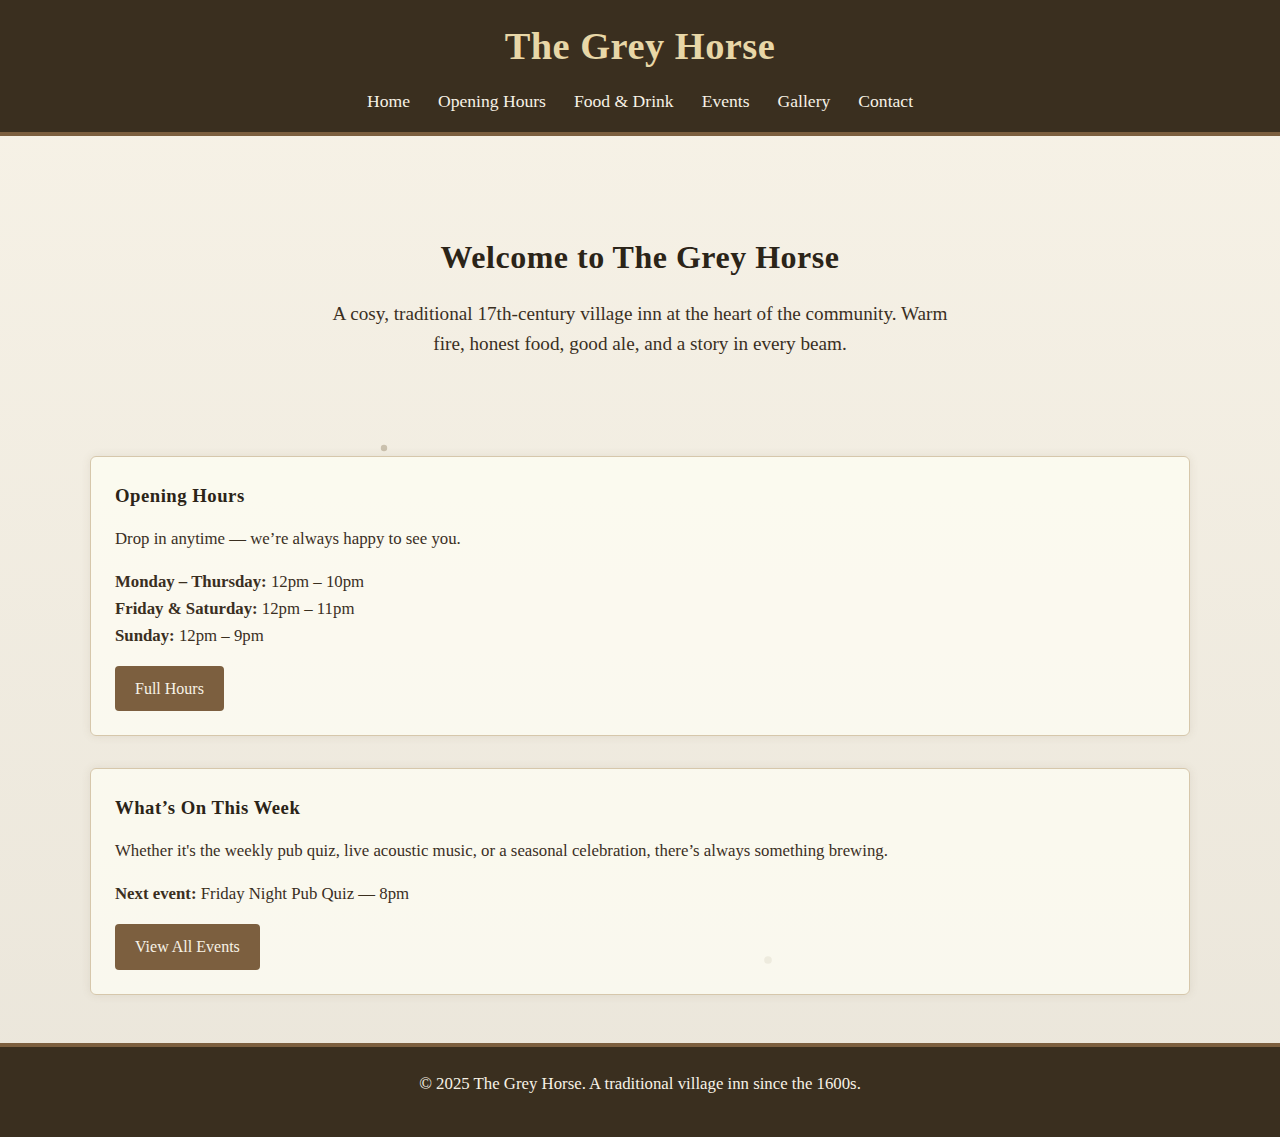
<file: index.html>
<!DOCTYPE html>
<html lang="en">
<head>
  <meta charset="UTF-8">
  <meta name="viewport" content="width=device-width, initial-scale=1.0">
  <title>The Grey Horse | 17th Century Village Inn</title>
  <link rel="stylesheet" href="style.css">
</head>

<body>

<header>
  <h1>The Grey Horse</h1>
  <nav>
    <a href="index.html">Home</a>
    <a href="hours.html">Opening Hours</a>
    <a href="menu.html">Food & Drink</a>
    <a href="events.html">Events</a>
    <a href="gallery.html">Gallery</a>
    <a href="contact.html">Contact</a>
  </nav>
</header>

<section class="hero">
  <div class="container">
    <h2>Welcome to The Grey Horse</h2>
    <p>A cosy, traditional 17th-century village inn at the heart of the community. Warm fire, honest food, good ale, and a story in every beam.</p>
  </div>
</section>

<section>
  <div class="container vintage-box">
    <h3>Opening Hours</h3>
    <p>Drop in anytime — we’re always happy to see you.</p>

    <p><strong>Monday – Thursday:</strong> 12pm – 10pm<br>
       <strong>Friday & Saturday:</strong> 12pm – 11pm<br>
       <strong>Sunday:</strong> 12pm – 9pm
    </p>

    <a class="btn" href="hours.html">Full Hours</a>
  </div>
</section>

<section>
  <div class="container vintage-box">
    <h3>What’s On This Week</h3>
    <p>Whether it's the weekly pub quiz, live acoustic music, or a seasonal celebration, there’s always something brewing.</p>

    <p><strong>Next event:</strong> Friday Night Pub Quiz — 8pm</p>

    <a class="btn" href="events.html">View All Events</a>
  </div>
</section>

<footer>
  <p>&copy; 2025 The Grey Horse. A traditional village inn since the 1600s.</p>
</footer>

</body>
</html>
</file>
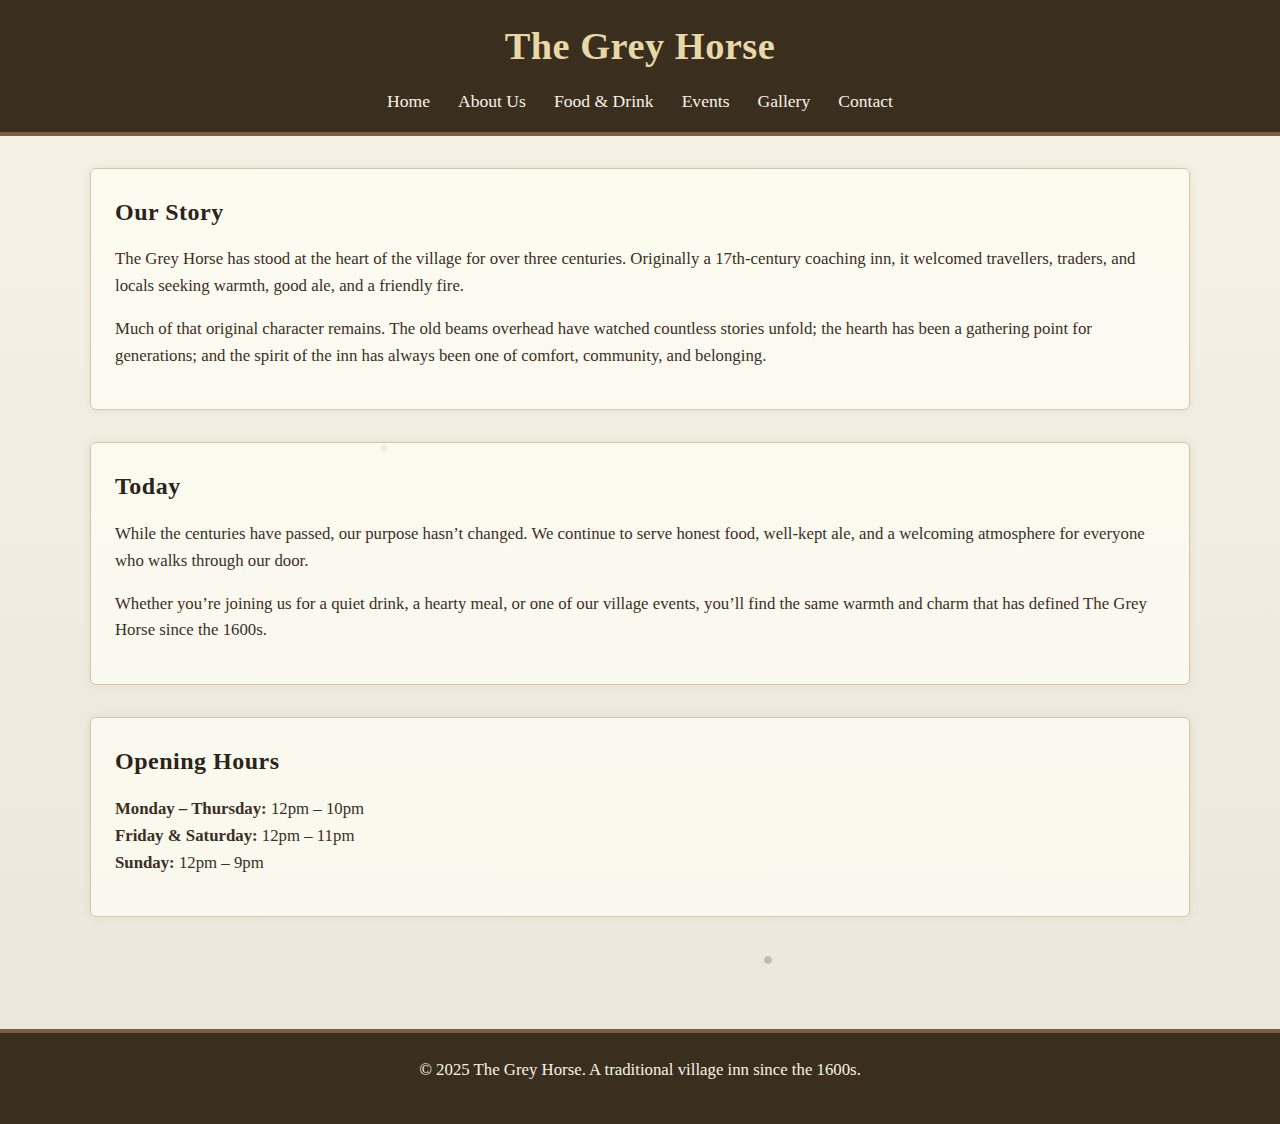
<file: about.html>
<!DOCTYPE html>
<html lang="en">
<head>
  <meta charset="UTF-8">
  <meta name="viewport" content="width=device-width, initial-scale=1.0">
  <title>The Grey Horse | About Us</title>
  <link rel="stylesheet" href="style.css">
</head>

<body>

<header>
  <h1>The Grey Horse</h1>
  <nav>
    <a href="index.html">Home</a>
    <a href="about.html">About Us</a>
    <a href="menu.html">Food & Drink</a>
    <a href="events.html">Events</a>
    <a href="gallery.html">Gallery</a>
    <a href="contact.html">Contact</a>
  </nav>
</header>

<section class="container">
  <div class="vintage-box">
    <h2>Our Story</h2>
    <p>The Grey Horse has stood at the heart of the village for over three centuries.  
    Originally a 17th-century coaching inn, it welcomed travellers, traders, and locals seeking warmth, good ale, and a friendly fire.</p>

    <p>Much of that original character remains. The old beams overhead have watched countless stories unfold; the hearth has been a gathering point for generations; and the spirit of the inn has always been one of comfort, community, and belonging.</p>
  </div>

  <div class="vintage-box">
    <h2>Today</h2>
    <p>While the centuries have passed, our purpose hasn’t changed.  
    We continue to serve honest food, well-kept ale, and a welcoming atmosphere for everyone who walks through our door.</p>

    <p>Whether you’re joining us for a quiet drink, a hearty meal, or one of our village events, you’ll find the same warmth and charm that has defined The Grey Horse since the 1600s.</p>
  </div>

  <div class="vintage-box">
    <h2>Opening Hours</h2>
    <p><strong>Monday – Thursday:</strong> 12pm – 10pm<br>
       <strong>Friday & Saturday:</strong> 12pm – 11pm<br>
       <strong>Sunday:</strong> 12pm – 9pm</p>
  </div>
</section>

<footer>
  <p>&copy; 2025 The Grey Horse. A traditional village inn since the 1600s.</p>
</footer>

</body>
</html>
</file>
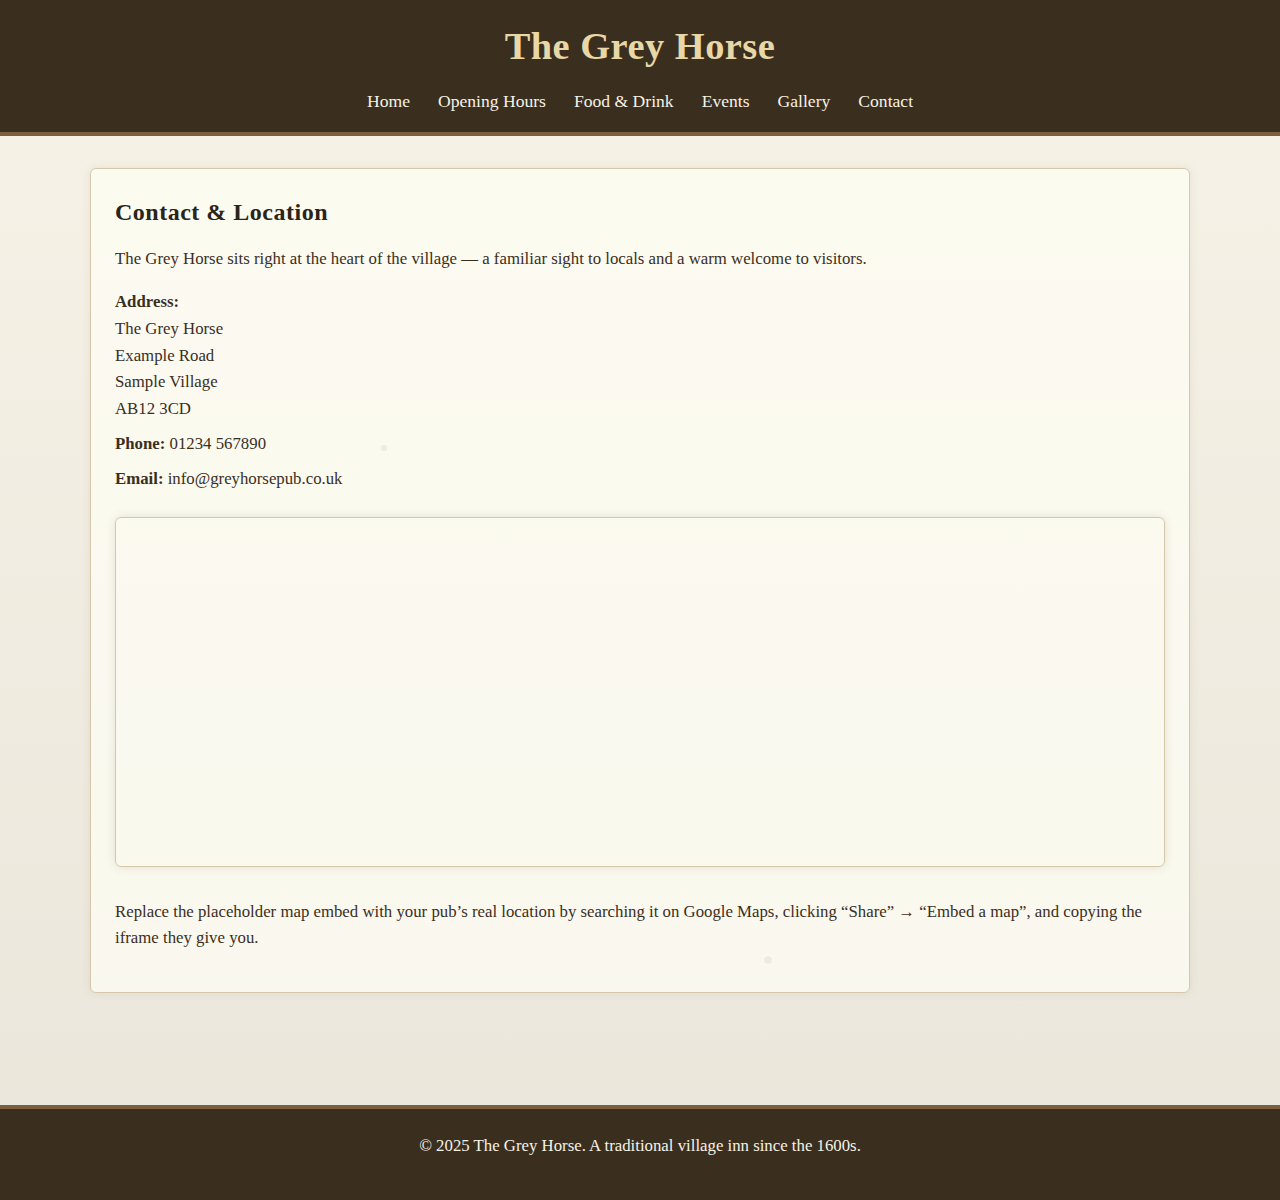
<file: contact.html>
<!DOCTYPE html>
<html lang="en">
<head>
  <meta charset="UTF-8">
  <meta name="viewport" content="width=device-width, initial-scale=1.0">
  <title>The Grey Horse | Contact & Location</title>
  <link rel="stylesheet" href="style.css">
  <style>
    /* Small page-specific additions */
    .map {
      width: 100%;
      height: 350px;
      border: 1px solid #d6c7ab;
      border-radius: 6px;
      margin-top: 1rem;
      box-shadow: 0 0 10px rgba(100, 80, 50, 0.15);
    }

    .contact-details p {
      margin-bottom: 0.5rem;
    }
  </style>
</head>

<body>

<header>
  <h1>The Grey Horse</h1>
  <nav>
    <a href="index.html">Home</a>
    <a href="hours.html">Opening Hours</a>
    <a href="menu.html">Food & Drink</a>
    <a href="events.html">Events</a>
    <a href="gallery.html">Gallery</a>
    <a href="contact.html">Contact</a>
  </nav>
</header>

<section class="container">
  <div class="vintage-box">
    <h2>Contact & Location</h2>
    <p>The Grey Horse sits right at the heart of the village — a familiar sight to locals and a warm welcome to visitors.</p>

    <div class="contact-details">
      <p><strong>Address:</strong><br>
      The Grey Horse<br>
      Example Road<br>
      Sample Village<br>
      AB12 3CD</p>

      <p><strong>Phone:</strong> 01234 567890</p>

      <p><strong>Email:</strong> info@greyhorsepub.co.uk</p>
    </div>

    <iframe 
      class="map"
      src="https://www.google.com/maps/embed?pb=!1m18!1m12!1m3!1d0!2d0!3d0"
      allowfullscreen=""
      loading="lazy"
      referrerpolicy="no-referrer-when-downgrade">
    </iframe>

    <p style="margin-top:1.5rem;">
      Replace the placeholder map embed with your pub’s real location by searching it on Google Maps, clicking “Share” → “Embed a map”, and copying the iframe they give you.
    </p>
  </div>
</section>

<footer>
  <p>&copy; 2025 The Grey Horse. A traditional village inn since the 1600s.</p>
</footer>

</body>
</html>
</file>
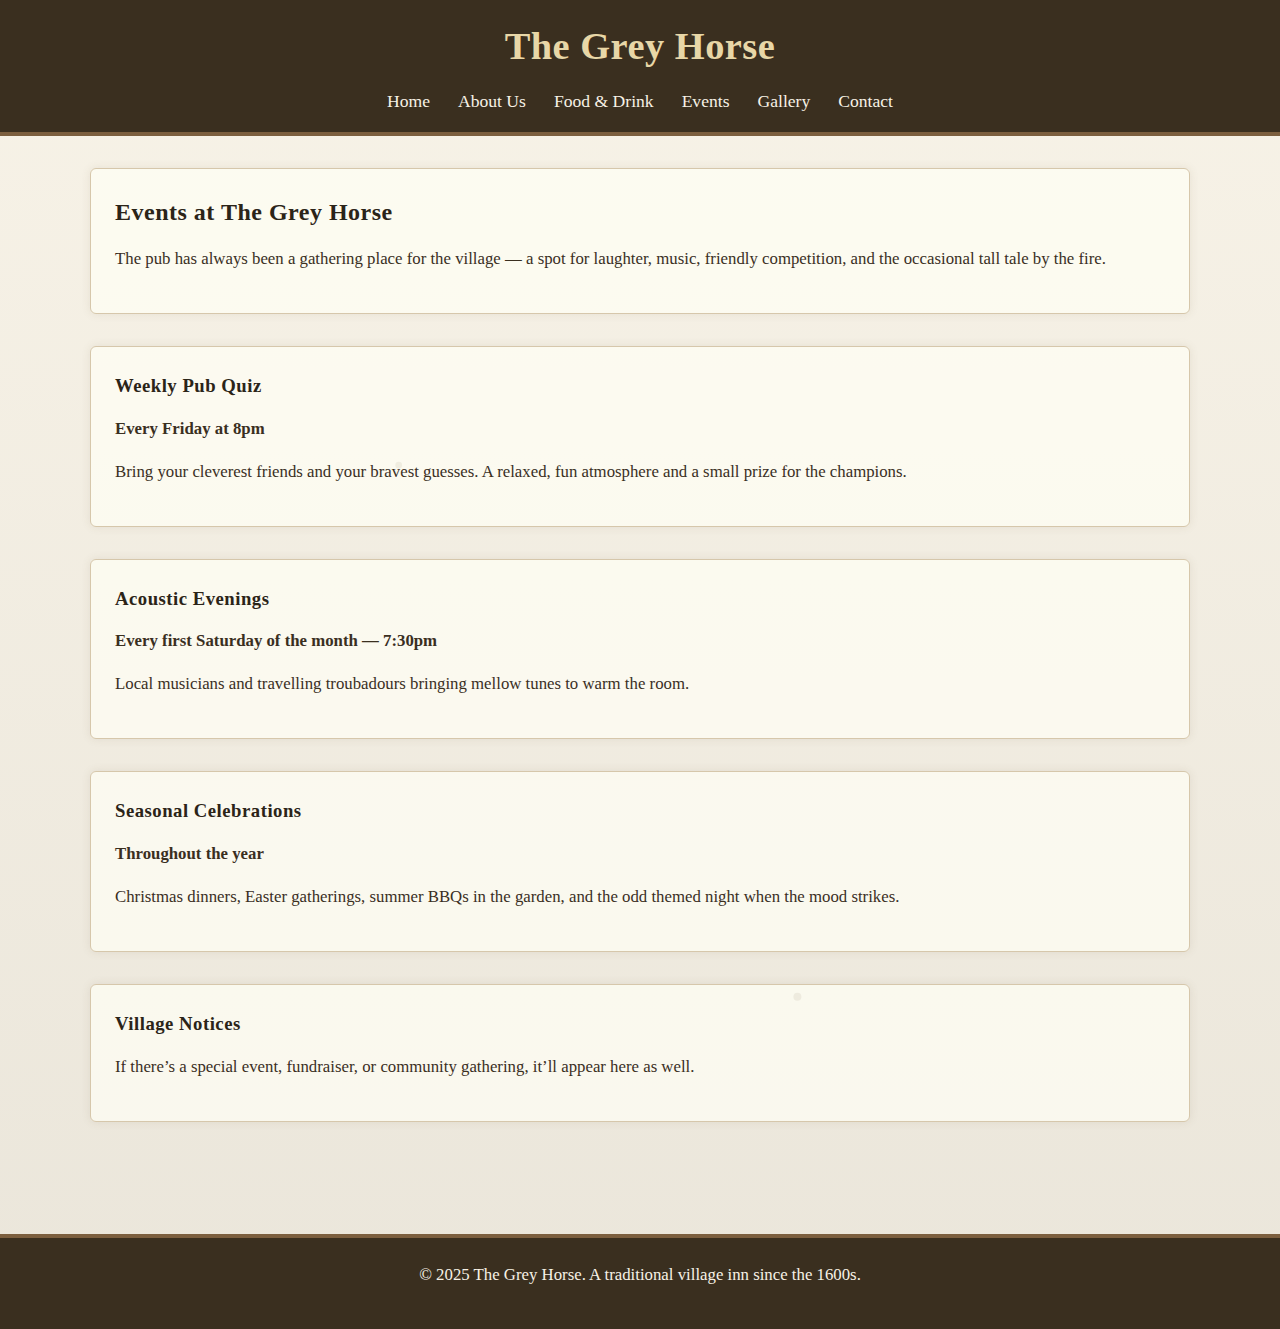
<file: events.html>
<!DOCTYPE html>
<html lang="en">
<head>
  <meta charset="UTF-8">
  <meta name="viewport" content="width=device-width, initial-scale=1.0">
  <title>The Grey Horse | Events</title>
  <link rel="stylesheet" href="style.css">
</head>

<body>

<header>
  <h1>The Grey Horse</h1>
  <nav>
    <a href="index.html">Home</a>
    <a href="about.html">About Us</a>
    <a href="menu.html">Food & Drink</a>
    <a href="events.html">Events</a>
    <a href="gallery.html">Gallery</a>
    <a href="contact.html">Contact</a>
  </nav>
</header>

<section class="container">
  <div class="vintage-box">
    <h2>Events at The Grey Horse</h2>
    <p>The pub has always been a gathering place for the village — a spot for laughter, music, friendly competition, and the occasional tall tale by the fire.</p>
  </div>

  <div class="vintage-box">
    <h3>Weekly Pub Quiz</h3>
    <p><strong>Every Friday at 8pm</strong></p>
    <p>Bring your cleverest friends and your bravest guesses. A relaxed, fun atmosphere and a small prize for the champions.</p>
  </div>

  <div class="vintage-box">
    <h3>Acoustic Evenings</h3>
    <p><strong>Every first Saturday of the month — 7:30pm</strong></p>
    <p>Local musicians and travelling troubadours bringing mellow tunes to warm the room.</p>
  </div>

  <div class="vintage-box">
    <h3>Seasonal Celebrations</h3>
    <p><strong>Throughout the year</strong></p>
    <p>Christmas dinners, Easter gatherings, summer BBQs in the garden, and the odd themed night when the mood strikes.</p>
  </div>

  <div class="vintage-box">
    <h3>Village Notices</h3>
    <p>If there’s a special event, fundraiser, or community gathering, it’ll appear here as well.</p>
  </div>
</section>

<footer>
  <p>&copy; 2025 The Grey Horse. A traditional village inn since the 1600s.</p>
</footer>

</body>
</html>
</file>
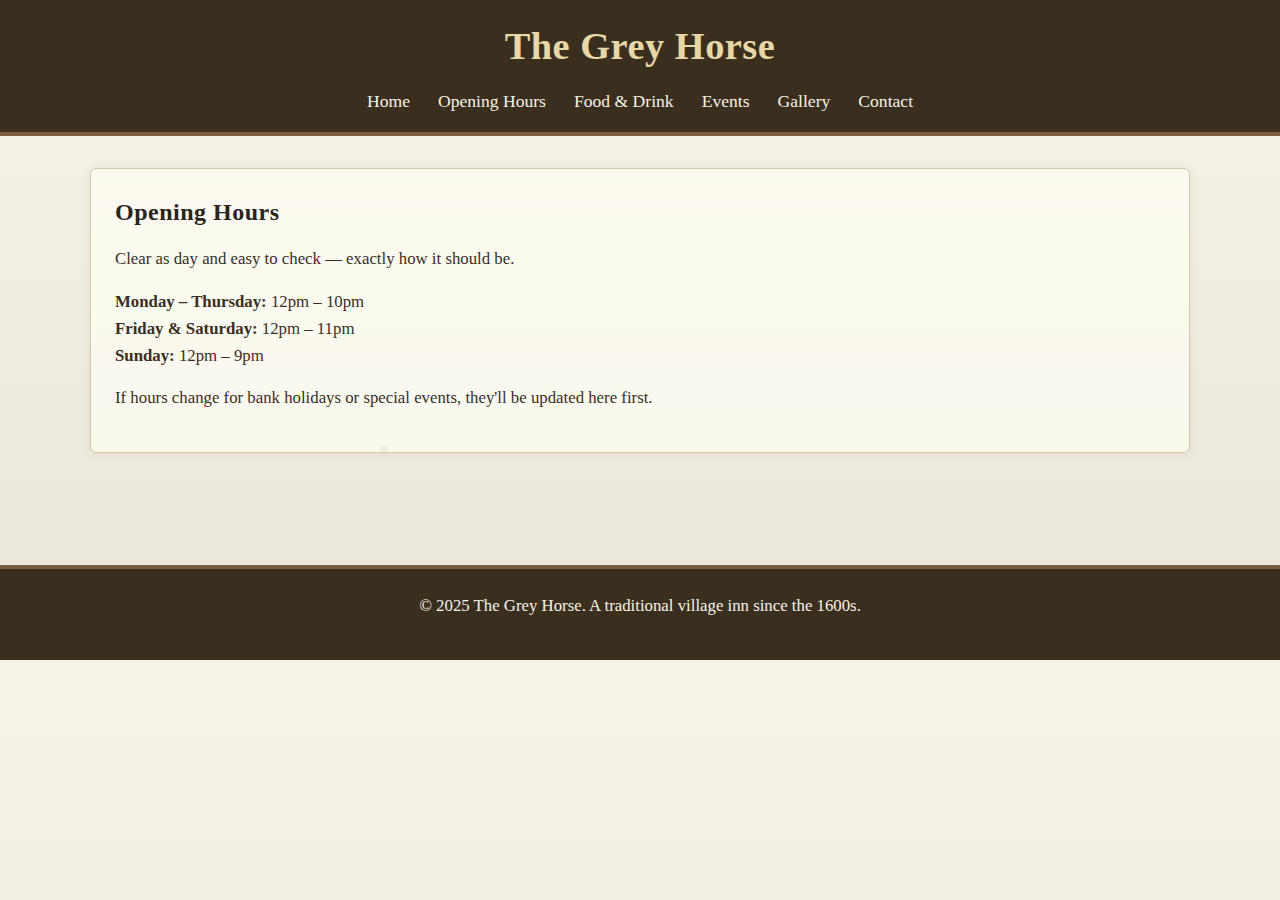
<file: hours.html>
<!DOCTYPE html>
<html lang="en">
<head>
  <meta charset="UTF-8">
  <meta name="viewport" content="width=device-width, initial-scale=1.0">
  <title>The Grey Horse | Opening Hours</title>
  <link rel="stylesheet" href="style.css">
</head>

<body>

<header>
  <h1>The Grey Horse</h1>
  <nav>
    <a href="index.html">Home</a>
    <a href="hours.html">Opening Hours</a>
    <a href="menu.html">Food & Drink</a>
    <a href="events.html">Events</a>
    <a href="gallery.html">Gallery</a>
    <a href="contact.html">Contact</a>
  </nav>
</header>

<section class="container">
  <div class="vintage-box">
    <h2>Opening Hours</h2>
    <p>Clear as day and easy to check — exactly how it should be.</p>

    <p><strong>Monday – Thursday:</strong> 12pm – 10pm<br>
       <strong>Friday & Saturday:</strong> 12pm – 11pm<br>
       <strong>Sunday:</strong> 12pm – 9pm</p>

    <p>If hours change for bank holidays or special events, they'll be updated here first.</p>
  </div>
</section>

<footer>
  <p>&copy; 2025 The Grey Horse. A traditional village inn since the 1600s.</p>
</footer>

</body>
</html>
</file>
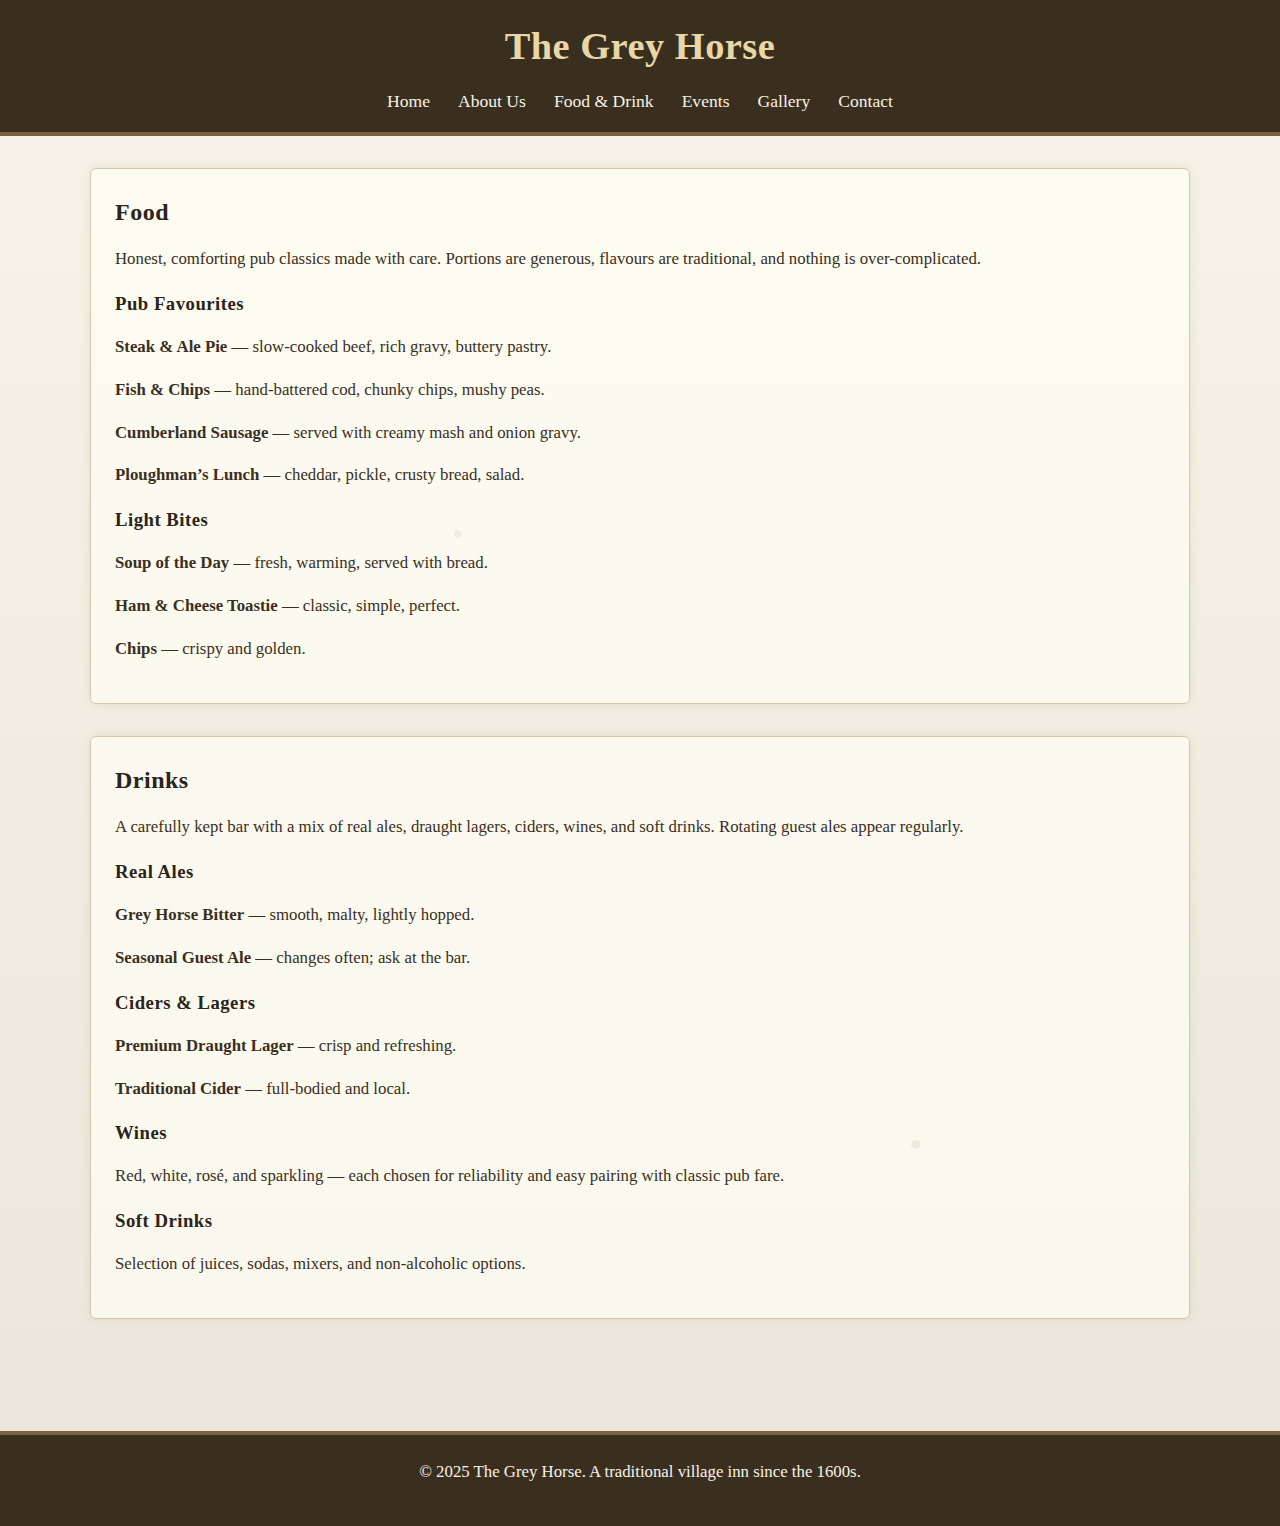
<file: menu.html>
<!DOCTYPE html>
<html lang="en">
<head>
  <meta charset="UTF-8">
  <meta name="viewport" content="width=device-width, initial-scale=1.0">
  <title>The Grey Horse | Food & Drink</title>
  <link rel="stylesheet" href="style.css">
</head>

<body>

<header>
  <h1>The Grey Horse</h1>
  <nav>
    <a href="index.html">Home</a>
    <a href="about.html">About Us</a>
    <a href="menu.html">Food & Drink</a>
    <a href="events.html">Events</a>
    <a href="gallery.html">Gallery</a>
    <a href="contact.html">Contact</a>
  </nav>
</header>

<section class="container">
  <div class="vintage-box">
    <h2>Food</h2>
    <p>Honest, comforting pub classics made with care. Portions are generous, flavours are traditional, and nothing is over-complicated.</p>

    <h3>Pub Favourites</h3>
    <p><strong>Steak & Ale Pie</strong> — slow-cooked beef, rich gravy, buttery pastry.</p>
    <p><strong>Fish & Chips</strong> — hand-battered cod, chunky chips, mushy peas.</p>
    <p><strong>Cumberland Sausage</strong> — served with creamy mash and onion gravy.</p>
    <p><strong>Ploughman’s Lunch</strong> — cheddar, pickle, crusty bread, salad.</p>

    <h3>Light Bites</h3>
    <p><strong>Soup of the Day</strong> — fresh, warming, served with bread.</p>
    <p><strong>Ham & Cheese Toastie</strong> — classic, simple, perfect.</p>
    <p><strong>Chips</strong> — crispy and golden.</p>
  </div>

  <div class="vintage-box">
    <h2>Drinks</h2>
    <p>A carefully kept bar with a mix of real ales, draught lagers, ciders, wines, and soft drinks. Rotating guest ales appear regularly.</p>

    <h3>Real Ales</h3>
    <p><strong>Grey Horse Bitter</strong> — smooth, malty, lightly hopped.</p>
    <p><strong>Seasonal Guest Ale</strong> — changes often; ask at the bar.</p>

    <h3>Ciders & Lagers</h3>
    <p><strong>Premium Draught Lager</strong> — crisp and refreshing.</p>
    <p><strong>Traditional Cider</strong> — full-bodied and local.</p>

    <h3>Wines</h3>
    <p>Red, white, rosé, and sparkling — each chosen for reliability and easy pairing with classic pub fare.</p>

    <h3>Soft Drinks</h3>
    <p>Selection of juices, sodas, mixers, and non-alcoholic options.</p>
  </div>
</section>

<footer>
  <p>&copy; 2025 The Grey Horse. A traditional village inn since the 1600s.</p>
</footer>

</body>
</html>
</file>
<file: style.css>
/* ===========================
   THE GREY HORSE — Base Stylesheet
   Atmosphere: parchment + oak
   =========================== */

/* Reset / base sanity */
* {
  margin: 0;
  padding: 0;
  box-sizing: border-box;
}

html {
  scroll-behavior: smooth;
}

body {
  font-family: 'Georgia', serif;
  background: #f7f2e6;
  color: #3a2f1f;
  line-height: 1.6;
  padding: 0;
  margin: 0;

  /* subtle parchment texture using layered gradients */
  background: 
    linear-gradient(rgba(255,255,255,0.05), rgba(0,0,0,0.05)),
    url('data:image/svg+xml;utf8,<svg xmlns="http://www.w3.org/2000/svg" width="200" height="200"><rect width="200" height="200" fill="%23f7f2e6"/><circle cx="60" cy="70" r="0.5" fill="%23cdc3af"/><circle cx="120" cy="150" r="0.6" fill="%23cdc3af"/></svg>') repeat;
  background-size: cover;
}

/* Typography */
h1, h2, h3, h4 {
  font-family: 'Garamond', serif;
  letter-spacing: 0.5px;
  margin-bottom: 15px;
  color: #2b2418;
}

p {
  font-size: 1.05rem;
  margin-bottom: 1rem;
}

/* Layout containers */
.container {
  width: 90%;
  max-width: 1100px;
  margin: 0 auto;
  padding: 2rem 0;
}

/* Header (for all pages) */
header {
  background: #3a2f1f; /* deep oak brown */
  color: #f7f2e6;
  padding: 1rem 0;
  border-bottom: 4px solid #7c5f3f;
}

header h1 {
  font-size: 2.4rem;
  text-align: center;
  margin-bottom: 0;
  color: #e8d7a7;

}

/* Navigation */
nav {
  text-align: center;
  margin-top: 10px;
}

nav a {
  color: #f7f2e6;
  text-decoration: none;
  margin: 0 12px;
  font-size: 1.1rem;
  transition: opacity 0.2s ease;
}

nav a:hover {
  opacity: 0.7;
}

/* Hero section */
.hero {
  text-align: center;
  padding: 4rem 0;
}

.hero h2 {
  font-size: 2rem;
  margin-bottom: 1rem;
}

.hero p {
  font-size: 1.2rem;
  max-width: 650px;
  margin: 0 auto;
}

/* Soft vintage borders */
.vintage-box {
  background: rgba(255, 255, 245, 0.7);
  border: 1px solid #d6c7ab;
  padding: 1.5rem;
  border-radius: 6px;
  box-shadow: 0 0 10px rgba(100, 80, 50, 0.1);
  margin-bottom: 2rem;
}

/* Buttons */
.btn {
  display: inline-block;
  background: #7c5f3f;
  padding: 10px 20px;
  color: #f7f2e6;
  text-decoration: none;
  border-radius: 4px;
  transition: background 0.2s ease;
}

.btn:hover {
  background: #5f4830;
}

/* Footer */
footer {
  background: #3a2f1f;
  color: #f7f2e6;
  text-align: center;
  padding: 1.5rem 0;
  margin-top: 3rem;
  border-top: 4px solid #7c5f3f;
}

/* Responsiveness */
@media (max-width: 768px) {
  header h1 {
    font-size: 2rem;
  }
  nav a {
    font-size: 1rem;
    margin: 0 8px;
  }
  .hero h2 {
    font-size: 1.7rem;
  }
}
</file>
